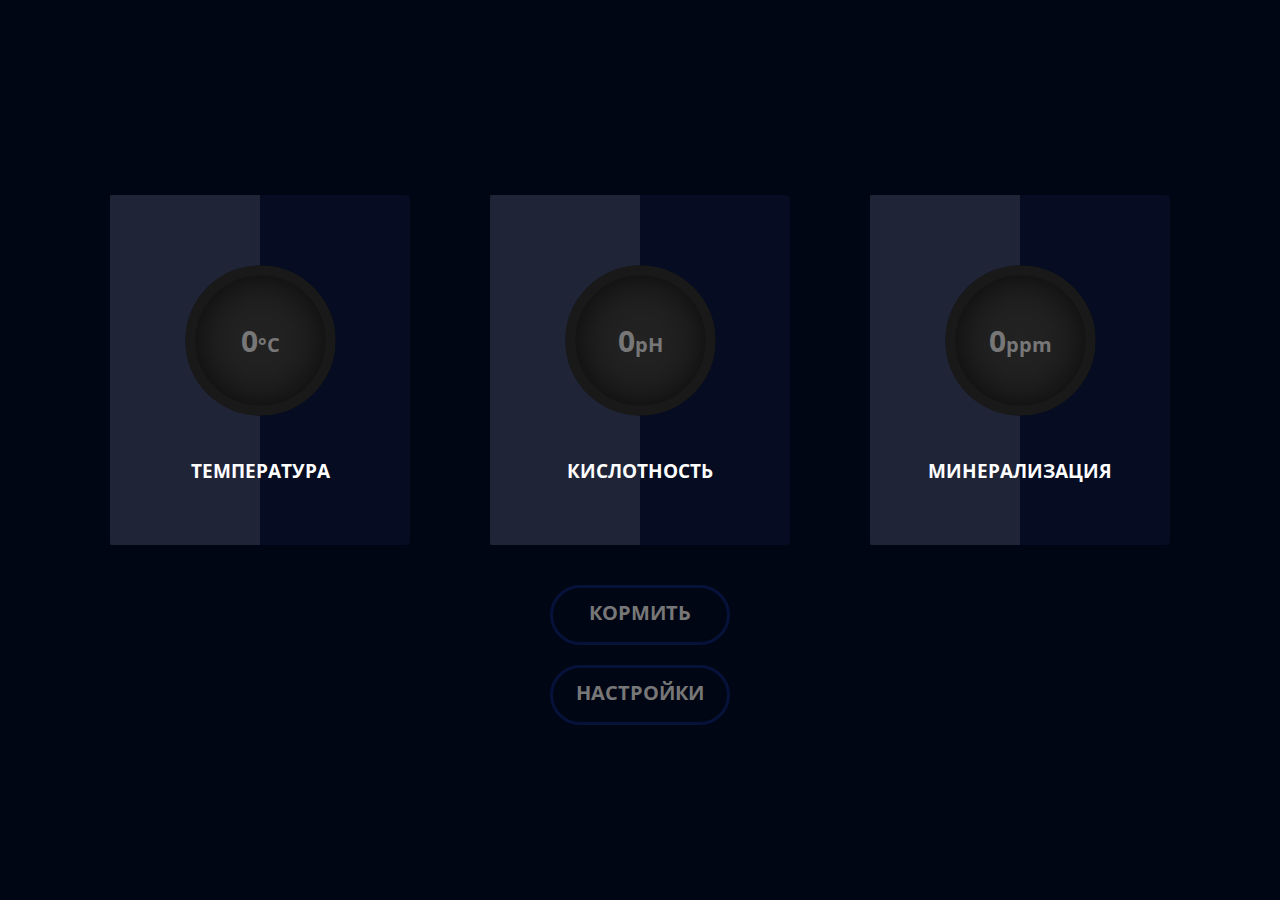
<file: html/index.html>
<!DOCTYPE html>
<html lang="ru">
<head>
    <meta charset="UTF-8">
    <meta name="viewport" content="width=device-width, initial-scale=1.0">

    <!-- Latest compiled and minified CSS -->
    <!-- <link rel="stylesheet" href="https://maxcdn.bootstrapcdn.com/bootstrap/4.4.1/css/bootstrap.min.css"> -->
    <!-- jQuery library -->
    <script src="https://ajax.googleapis.com/ajax/libs/jquery/3.4.1/jquery.min.js"></script>
    <!-- Popper JS -->
    <!-- <script src="https://cdnjs.cloudflare.com/ajax/libs/popper.js/1.16.0/umd/popper.min.js"></script> -->
    <!-- Latest compiled JavaScript -->
    <!-- <script src="https://maxcdn.bootstrapcdn.com/bootstrap/4.4.1/js/bootstrap.min.js"></script> -->

    <!-- <link rel="stylesheet" href="resources/styles/style.css"> -->
    <link rel="stylesheet" href="style-aqua.css">

    <title>Aquarium control</title>
</head>
<body>
    <div class="page">

       <a href="#" class="btn btnSignalOff signalOff" id="signalOff" onclick="shutOffSignal()">Выключить</a>

        <div class="row msg center waterLow">
            <div class="col">
                <h2>Проверьте уровнь воды!</h2>
            </div>
        </div>

        <div class="maincontent">
            <div class="box temp">
                <div class="glass"></div>
                <div class="content">
                    <div class="percent">
                        <svg>
                            <circle cx="70" cy="70" r="70"></circle>
                            <circle cx="70" cy="70" r="70"></circle>
                        </svg>
                        <div class="number">
                            <h2 id="temp">0<span>°C</span></h2>
                        </div>
                    </div>
                    <h3 class="text">Температура</h3>
                </div>
            </div>

            <div class="box ph">
                <div class="glass"></div>
                <div class="content">
                    <div class="percent">
                        <svg>
                            <circle cx="70" cy="70" r="70"></circle>
                            <circle cx="70" cy="70" r="70"></circle>
                        </svg>
                        <div class="number">
                            <h2 id="pH">0<span>pH</span></h2>
                        </div>
                    </div>
                    <h3 class="text">Кислотность</h3>
                </div>
            </div>

            <div class="box tds">
                <div class="glass"></div>
                <div class="content">
                    <div class="percent">
                        <svg>
                            <circle cx="70" cy="70" r="70"></circle>
                            <circle cx="70" cy="70" r="70"></circle>
                        </svg>
                        <div class="number">
                            <h2 id="tds">0<span>ppm</span></h2>
                        </div>
                    </div>
                    <h3 class="text">Минерализация</h3>
                </div>
            </div>
        </div>

        <a href="#" class="btn" onclick="feedButton()">Кормить</a>
        <a href="#" class="btn" onClick="window.location='params.html'">Настройки</a>
    </div>

    <script type="text/javascript" src="script.js"></script>

</body>
</html>
</file>
<file: html/style-aqua.css>
@import url('https://fonts.googleapis.com/css?family=Open+Sans:400,700&display=swap&subset=cyrillic');
* { margin: 0;
    padding: 0;
    box-sizing: border-box;
    font-family: 'Open Sans', sans-serif;}

.maincontent { display: flex;
    justify-content: center;
    align-items: center;
    flex-wrap: wrap;
    background: #010615;
}

.page {
    display: flex;
    flex-direction: column;
    min-height: 100vh;
    background: #010615;
    justify-content: center;
    align-items: center;
    flex-wrap: wrap;
}

.box { position: relative;
    width: 300px;
    height: 350px;
    display: flex;
    justify-content: left;
    align-items: center;
    background: #060c21;
    margin: 40px;
    /* text-transform: uppercase; */
    border-radius: 4px;}
.box:before { content: '';
    position: absolute;
    top: -2px;
    left: -2px;
    right: -2px;
    bottom: -2px;
    background: #fff;
    z-index: -1;
    border-radius: 4px;}
.box:after { content: '';
    position: absolute;
    top: -2px;
    left: -2px;
    right: -2px;
    bottom: -2px;
    background: #fff;
    z-index: -1;
    filter: blur(40px);
    border-radius: 4px;}
.box:nth-child(1)::before,
.box:nth-child(1):after { background: linear-gradient(235deg, #ebfc00, #010615, #00bcd4);}
.box:nth-child(2)::before,
.box:nth-child(2):after { background: linear-gradient(235deg, #1dfc00, #010615, #00bcd4);}
.box:nth-child(3)::before,
.box:nth-child(3):after { background: linear-gradient(235deg, #0414fd, #010615, #00bcd4);}

.box .glass { position: absolute;
    top: 0;
    left: 0;
    width: 50%;
    height: 100%;
    display: block;
    background: rgba(255, 255, 255, 0.1);
    pointer-events: none;}
.box .content { padding: 20px;
    color: #fff;}
.box img { margin: 50px;
    width: 50%;}
.box .content:hover { transform: translateY(-8px);
    transition: transform .3s ease-in-out;}

.content {
    width: 100%;
    align-items: center;
}
.percent {
    position: relative;
    transform: translateX(37%)  translateY(5%);
    width: 150px;
    height: 150px;
    border-radius: 50%;
    box-shadow: inset 0 0 50px #000;
    background: #222;
    z-index: 1000;
}

.percent .number {
    position: absolute;
    top: 0;
    left: 0;
    width: 100%;
    height: 100%;
    display: flex;
    justify-content: center;
    align-items: center;
    border-radius: 50%;
}

.percent .number h2 {
    color: #777;
    font-weight: 700;
    font-size: 30px;
    transition: 0.5s;
}

.percent .number h2 span {
    font-size: 20px;
}

.text {
    width: 100%;
    text-align: center;
    margin-top: 50px;
    text-transform: uppercase;
}

.box:hover .percent .number h2 {
    color: #fff;
    font-size: 33px;
}

svg {
    position: relative;
    width: 150px;
    height: 150px;
    z-index: 1000;
}

svg circle {
    width: 100%;
    height: 100%;
    fill: none;
    stroke: #191919;
    stroke-width: 10;
    stroke-linecap: round;
    transform: translate(5px, 5px);
}

svg circle:nth-child(2) {
    stroke-dasharray: 440;
    stroke-dashoffset: 440;
}

.box:nth-child(1) svg circle:nth-child(2) {
    stroke-dashoffset: calc(440 - (440 * 0) / 30);
    stroke: #ebfc00;
}

.box:nth-child(2) svg circle:nth-child(2) {
    stroke-dashoffset: calc(440 - (440 * 0) / 10);
    stroke: #1dfc00;
}

.box:nth-child(3) svg circle:nth-child(2) {
    stroke-dashoffset: calc(440 - (440 * 0) / 3000);
    stroke: #0414fd;
}

.btn {
    text-transform: uppercase;
    font-size: 20px;
    width: 180px;
    height: 60px;
    border-radius: 80px;
    line-height: 50px;
    text-align: center;
    border: 3px solid #07123b;
    display: block;
    text-decoration: none;
    /* margin: 300px auto; */
    color: #777;
    position: relative;
    overflow: hidden;
    background: transparent;
    transition: .3s;
    z-index: 2;
    font-weight: 700;
    margin-bottom: 20px;
}

.btn:before {
    content: '';
    width: 100%;
    height: 100%;
    position: absolute;
    background: rgba(255, 255, 255, 0.05);
    opacity: .5;
    top: -100%;
    left: 0;
    z-index: -1;
    transition: .3s;
}

.btn:after {
    content: '';
    width: 100%;
    height: 100%;
    position: absolute;
    background: rgba(255, 255, 255, 0.1);
    top: -100%;
    left: 0;
    z-index: -1;
    transition: .3s;
    transition-delay: .2s;
}

.btn:hover {
    color: #fff;
    font-weight: 700;
}

.btn:hover:before {
    top: 0;
}

.btn:hover:after {
    top: 0;
}

.alarm {
    -webkit-box-shadow: 0px 0px 41px 3px rgba(255,0,0,1);
    -moz-box-shadow: 0px 0px 41px 3px rgba(255,0,0,1);
    box-shadow: 0px 0px 41px 3px rgba(255,0,0,1);
}
.signalOff, .waterLow {
    display: none;
}

.btnSignalOff {
    background:    linear-gradient(0deg, #f00606, rgb(148, 4, 4));
    color: white;
    margin: 20px 0px;
}

.msg {
    background-color: linear-gradient(0deg, #f00606, rgb(148, 4, 4));
    color: white;
}
</file>
